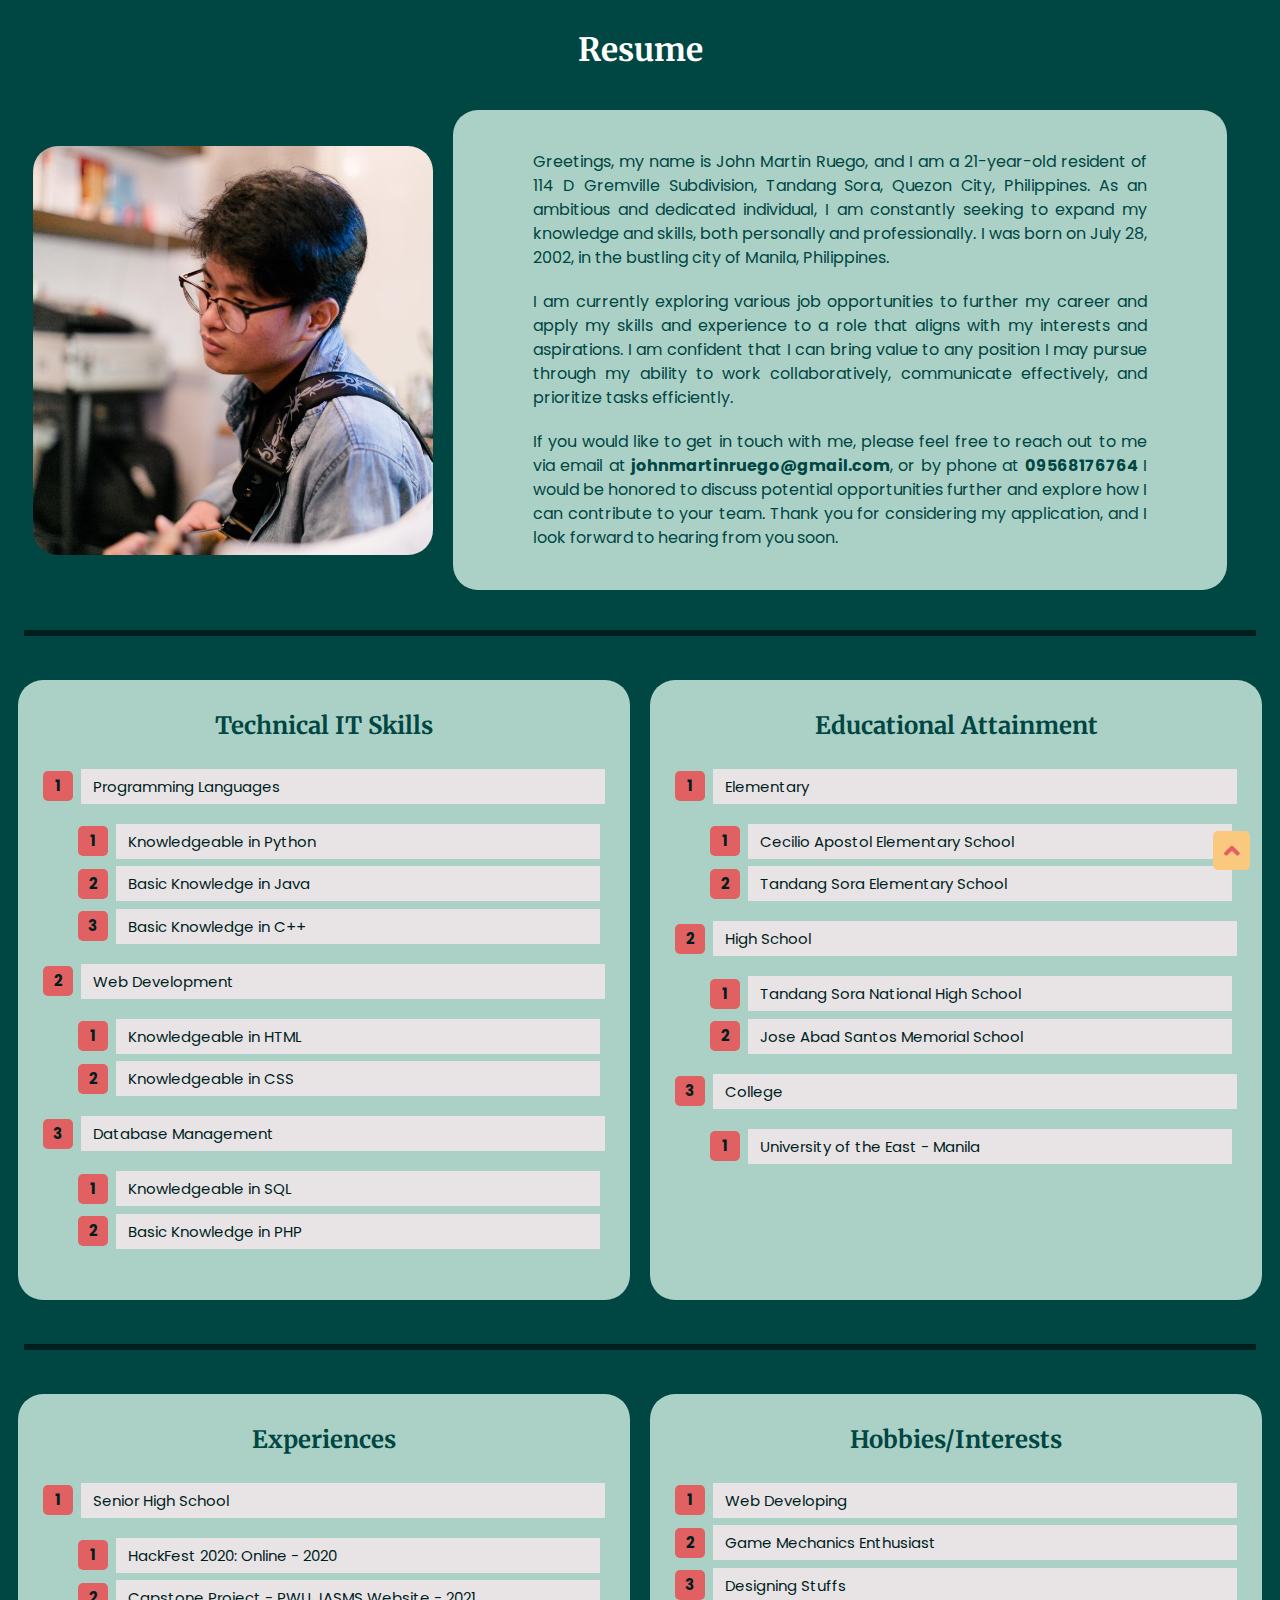
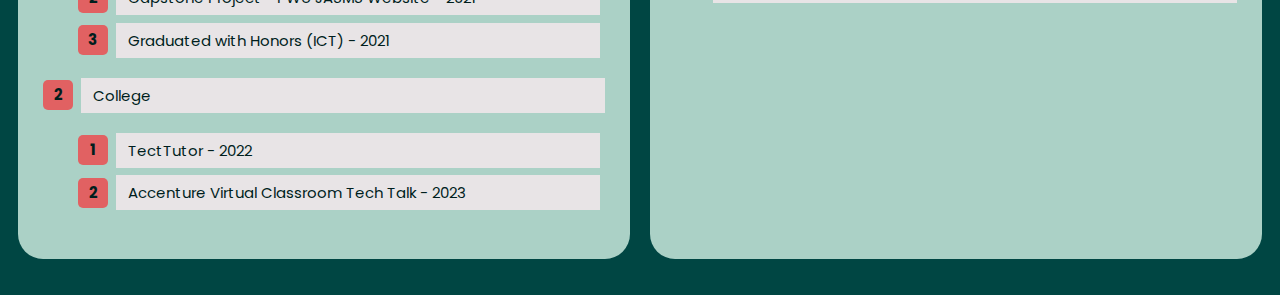
<file: resume.html>
<!DOCTYPE html>
<html>
  <head>
    <title>Resume</title>
    <meta name="viewport" content="width=device-width, initial-scale=1.0">
    <link href='https://fonts.googleapis.com/css?family=Poppins' rel='stylesheet'>
    <link href='https://fonts.googleapis.com/css?family=Merriweather' rel='stylesheet'>
    <link rel="stylesheet" href="https://cdnjs.cloudflare.com/ajax/libs/font-awesome/5.15.3/css/all.min.css"/>
    <link rel='stylesheet' href="resume.css">
    <meta charset="UTF-8">
  </head>

  <body>
    <main>

      <div class="arrow">
        <a href="#" title="Back to Top"><span class="fas fa-angle-up"></span></a>
      </div>

      <header class="header">
        <h1>Resume</h1>
      </header>
      
      <div class="firstblock">
        <img src="Prof1.jpg" alt="me">

        <section class="sec1">
          <blockquote>
              <p>Greetings, my name is John Martin Ruego, and I am a 21-year-old resident of 114 D Gremville Subdivision, Tandang Sora, Quezon City, Philippines. As an ambitious and dedicated individual, I am constantly seeking to expand my knowledge and skills, both personally and professionally. I was born on July 28, 2002, in the bustling city of Manila, Philippines.</p>
  
              <p>I am currently exploring various job opportunities to further my career and apply my skills and experience to a role that aligns with my interests and aspirations. I am confident that I can bring value to any position I may pursue through my ability to work collaboratively, communicate effectively, and prioritize tasks efficiently.</p>
      
              <p>If you would like to get in touch with me, please feel free to reach out to me via email at <strong>johnmartinruego@gmail.com</strong>, or by phone at <strong>09568176764</strong> I would be honored to discuss potential opportunities further and explore how I can contribute to your team. Thank you for considering my application, and I look forward to hearing from you soon.</p>
          </blockquote>
        </section>
      </div>

      <hr>
  
      <div class="secsplit">
        <div class="row">
            <section class="sec2">
                <h2>Technical IT Skills</h2>

                <ol class="rectangle-list">
                  <li><a>Programming Languages</a>
                    <ol>
                      <li><a>Knowledgeable in Python</a></li>
                      <li><a>Basic Knowledge in Java</a></li>
                      <li><a>Basic Knowledge in C++</a></li>
                    </ol>
                  </li>
                  <li><a>Web Development</a>
                    <ol>
                      <li><a>Knowledgeable in HTML</a></li>
                      <li><a>Knowledgeable in CSS</a></li>
                    </ol>
                  </li>
                  <li><a>Database Management</a>
                    <ol>
                      <li><a>Knowledgeable in SQL</a></li>
                      <li><a>Basic Knowledge in PHP</a></li>
                    </ol>
                  </li>
                </ol>
            </section>
      
            <section class="sec2">
                <h2>Educational Attainment</h2>

                <ol class="rectangle-list">
                  <li><a>Elementary</a>
                    <ol>
                      <li><a>Cecilio Apostol Elementary School</a></li>
                      <li><a>Tandang Sora Elementary School</a></li>
                    </ol>
                  </li>
                  <li><a>High School</a>
                    <ol>
                      <li><a>Tandang Sora National High School</a></li>
                      <li><a>Jose Abad Santos Memorial School</a></li>
                    </ol>
                  </li>
                  <li><a>College</a>
                    <ol>
                      <li><a>University of the East - Manila</a></li>
                    </ol>
                  </li>
                </ol>
            </section>
        </div>
      </div>

      <hr>

      <div class="secsplit">
        <div class="row">
            <section class="sec3">
                <h2>Experiences</h2>
                
                <ol class="rectangle-list">
                  <li><a>Senior High School</a>
                    <ol>
                      <li><a>HackFest 2020: Online - 2020</a></li>
                      <li><a>Capstone Project - PWU JASMS Website - 2021</a></li>
                      <li><a>Graduated with Honors (ICT) - 2021</a></li>
                    </ol>
                  </li>
                  <li><a>College</a>
                    <ol>
                      <li><a>TectTutor - 2022</a></li>
                      <li><a>Accenture Virtual Classroom Tech Talk - 2023</a></li>
                    </ol>
                  </li>
                </ol>
            </section>
      
            <section class="sec3">
                <h2>Hobbies/Interests</h2>

                <ol class="rectangle-list">
                  <li><a>Web Developing</a></li>
                  <li><a>Game Mechanics Enthusiast</a></li>
                  <li><a>Designing Stuffs</a>
                </ol>
            </section>
        </div>
      </div>
    </main>
  </body>
</html>
</file>
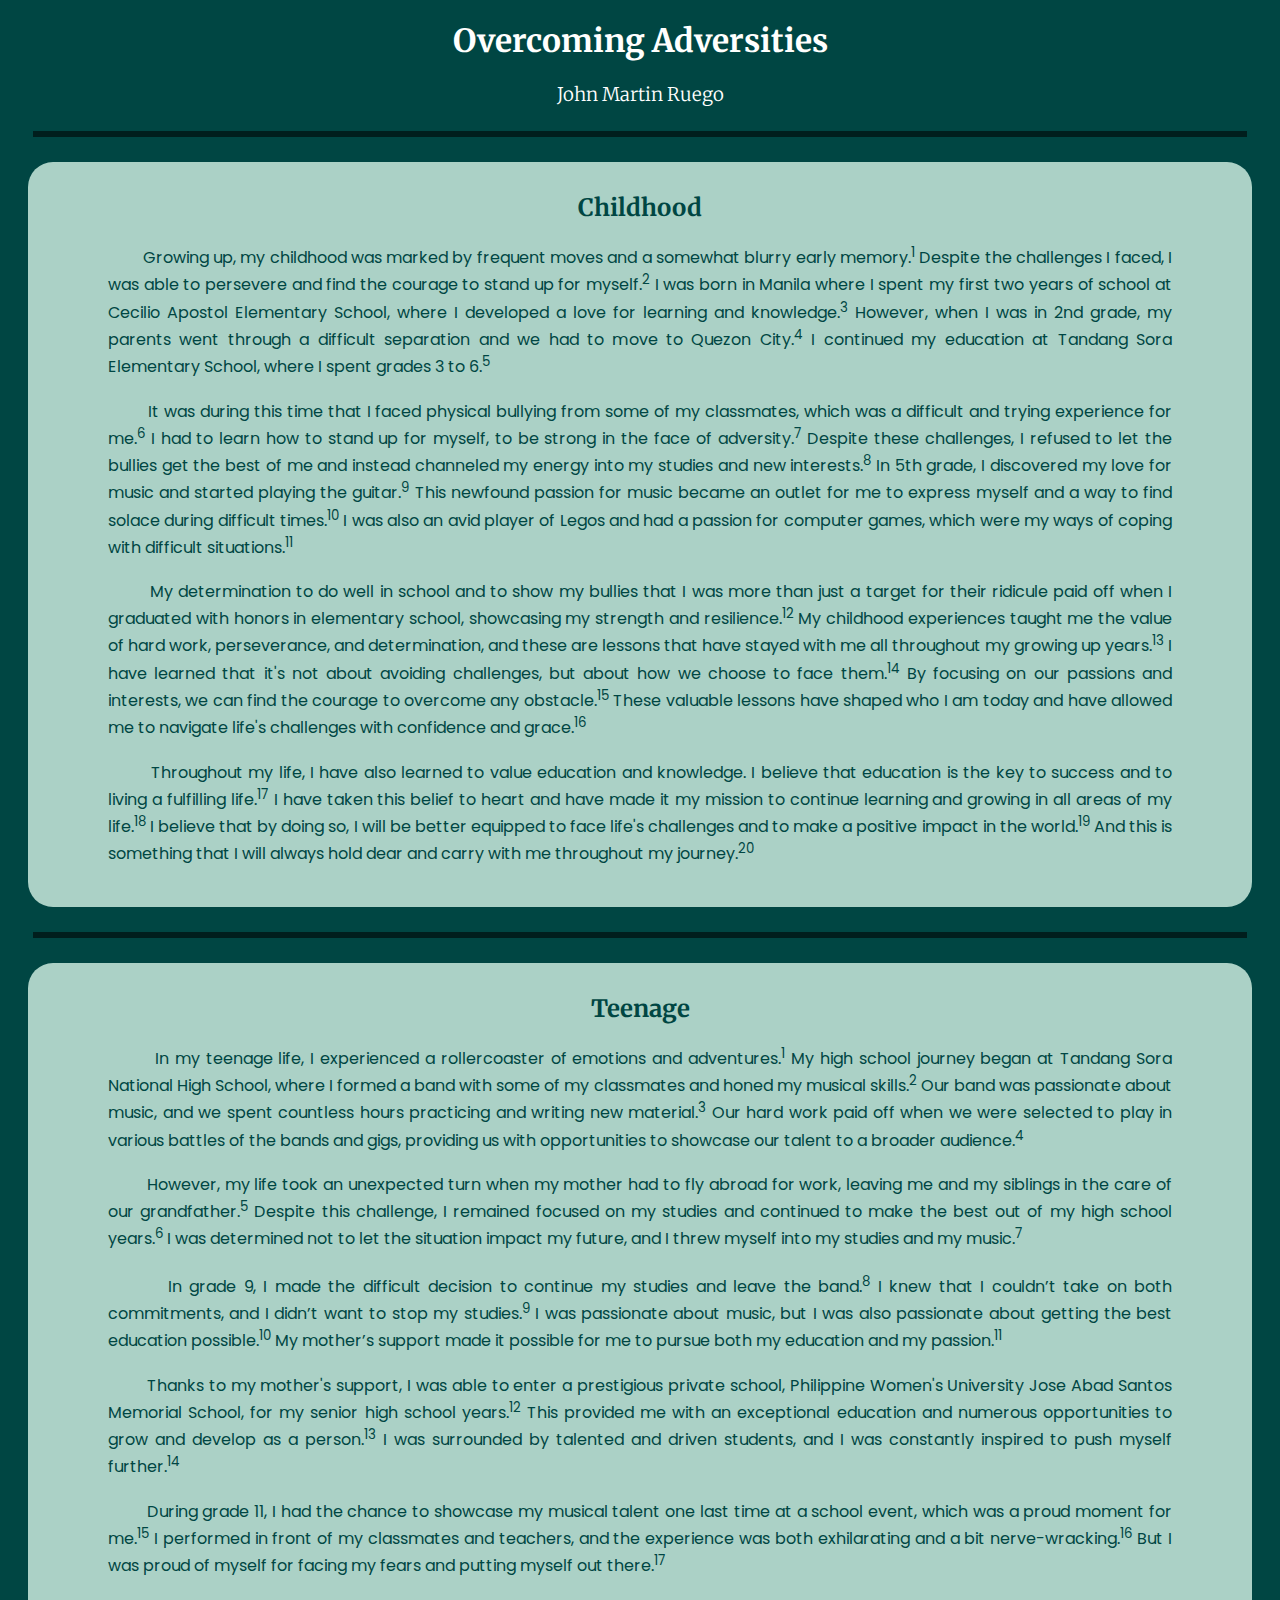
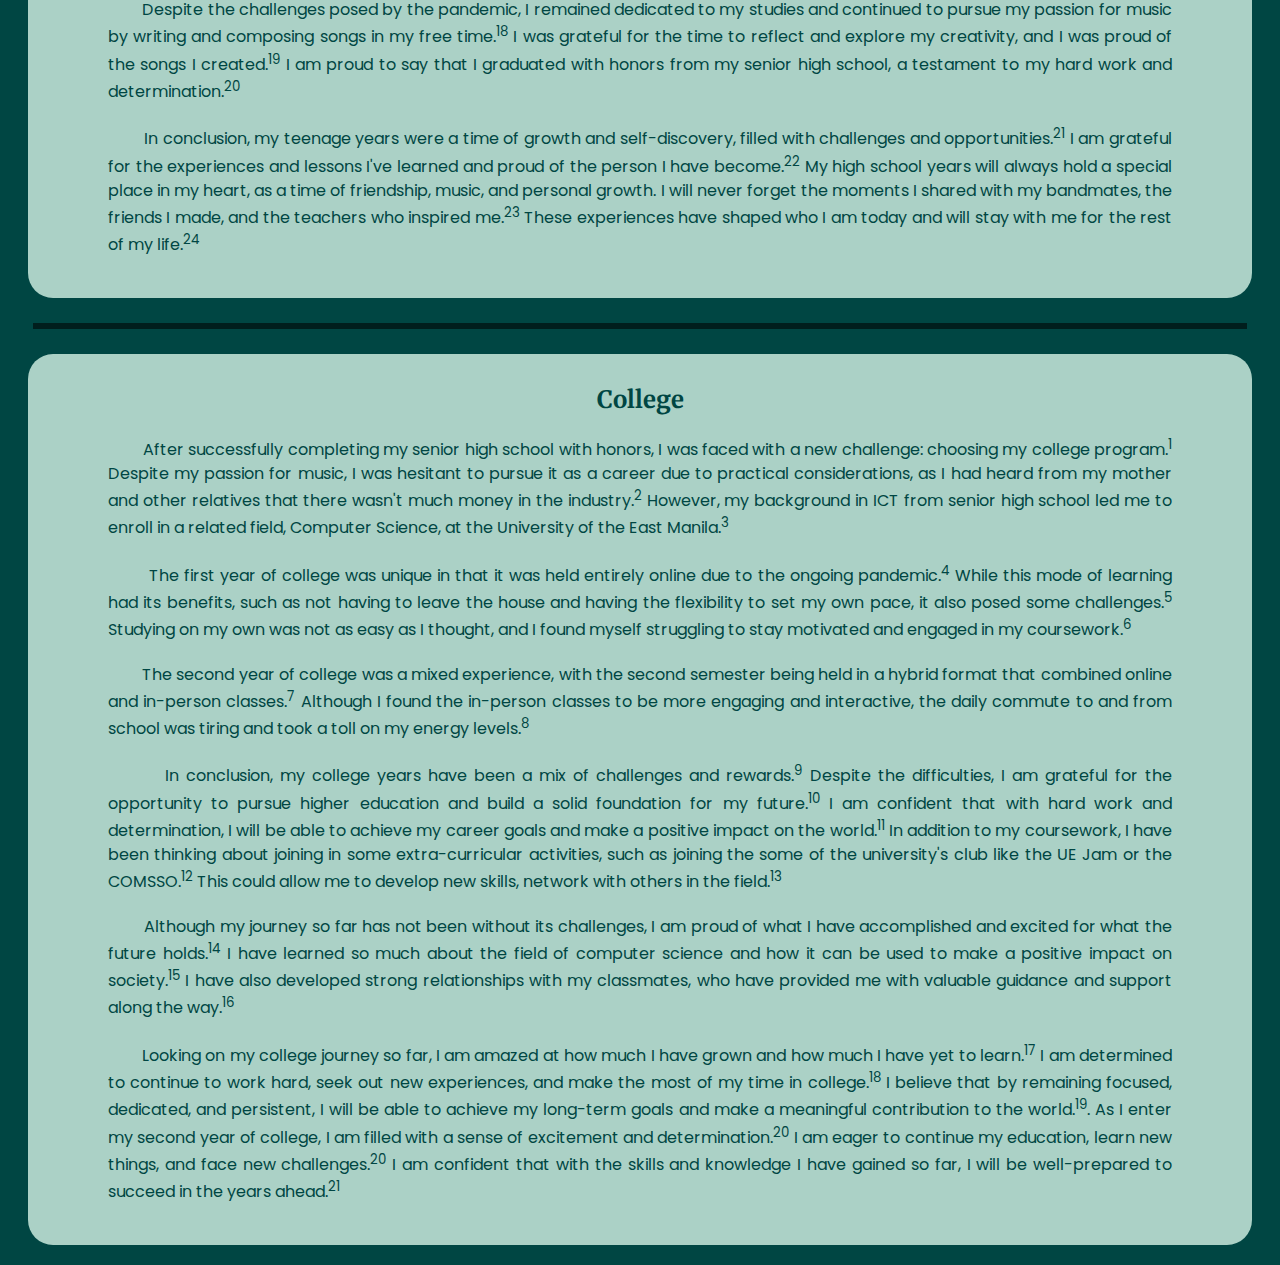
<file: ruego_biography_csad.html>
<!DOCTYPE html>
<html>
  <head>
    <title>My Biography</title>
    <meta name="viewport" content="width=device-width, initial-scale=1.0">
    <link href='https://fonts.googleapis.com/css?family=Poppins' rel='stylesheet'>
    <link href='https://fonts.googleapis.com/css?family=Merriweather' rel='stylesheet'>
    <meta charset="UTF-8">
  </head>
  <body style = "background-color: #004643;">
    <header>
      <h1 style = "font-family:Merriweather,Georgia; text-align: center; color: #fffffe; font-weight: bold;">Overcoming Adversities</h1>
      <h3 style = "font-family:Merriweather,Georgia; text-align: center; color: #fffffe; font-weight: 200;">John Martin Ruego</h3>
    </header>
    
    <hr style = "border: 3px solid #001e1d; margin: 25px 25px 25px">
    
    <main>
      <section style = "border-radius: 25px; background-color: #abd1c6; padding: 20px; width: auto; height: auto; margin: 20px;">
        <h2 style = "font-family:Merriweather,Georgia; margin:10px 10px; color: #004643; text-align: center; font-weight: bolder;">Childhood</h2>
        
        <blockquote>
            <p style = "font-family:Poppins,Tahoma,Verdana,Sedoe ;font-size:16px; line-height:1.5; text-align:justify; margin:20px; color: #004643;">&nbsp&nbsp&nbsp&nbsp&nbsp&nbsp&nbsp&nbspGrowing up, my childhood was marked by frequent moves and a somewhat blurry early memory.<sup>1</sup> Despite the challenges I faced, I was able to persevere and find the courage to stand up for myself.<sup>2</sup> I was born in Manila where I spent my first two years of school at Cecilio Apostol Elementary School, where I developed a love for learning and knowledge.<sup>3</sup> However, when I was in 2nd grade, my parents went through a difficult separation and we had to move to Quezon City.<sup>4</sup> I continued my education at Tandang Sora Elementary School, where I spent grades 3 to 6.<sup>5</sup></p>
        
            <p style = "font-family:Poppins,Tahoma,Verdana,Sedoe ;font-size:16px; line-height:1.5; text-align:justify; margin:20px; color: #004643;">&nbsp&nbsp&nbsp&nbsp&nbsp&nbsp&nbsp&nbspIt was during this time that I faced physical bullying from some of my classmates, which was a difficult and trying experience for me.<sup>6</sup> I had to learn how to stand up for myself, to be strong in the face of adversity.<sup>7</sup> Despite these challenges, I refused to let the bullies get the best of me and instead channeled my energy into my studies and new interests.<sup>8</sup> In 5th grade, I discovered my love for music and started playing the guitar.<sup>9</sup> This newfound passion for music became an outlet for me to express myself and a way to find solace during difficult times.<sup>10</sup> I was also an avid player of Legos and had a passion for computer games, which were my ways of coping with difficult situations.<sup>11</sup></p>
            
            <p style = "font-family:Poppins,Tahoma,Verdana,Sedoe ;font-size:16px; line-height:1.5; text-align:justify; margin:20px; color: #004643;">&nbsp&nbsp&nbsp&nbsp&nbsp&nbsp&nbsp&nbspMy determination to do well in school and to show my bullies that I was more than just a target for their ridicule paid off when I graduated with honors in elementary school, showcasing my strength and resilience.<sup>12</sup> My childhood experiences taught me the value of hard work, perseverance, and determination, and these are lessons that have stayed with me all throughout my growing up years.<sup>13</sup> I have learned that it's not about avoiding challenges, but about how we choose to face them.<sup>14</sup> By focusing on our passions and interests, we can find the courage to overcome any obstacle.<sup>15</sup> These valuable lessons have shaped who I am today and have allowed me to navigate life's challenges with confidence and grace.<sup>16</sup></p>   

            <p style = "font-family:Poppins,Tahoma,Verdana,Sedoe ;font-size:16px; line-height:1.5; text-align:justify; margin:20px; color: #004643;">&nbsp&nbsp&nbsp&nbsp&nbsp&nbsp&nbsp&nbspThroughout my life, I have also learned to value education and knowledge. I believe that education is the key to success and to living a fulfilling life.<sup>17</sup> I have taken this belief to heart and have made it my mission to continue learning and growing in all areas of my life.<sup>18</sup> I believe that by doing so, I will be better equipped to face life's challenges and to make a positive impact in the world.<sup>19</sup> And this is something that I will always hold dear and carry with me throughout my journey.<sup>20</sup></p>
        </blockquote>
      </section>
      
      <hr style = "border: 3px solid #001e1d; margin: 25px 25px 25px">
      
      <section style = "border-radius: 25px; background-color: #abd1c6; padding: 20px; width: auto; height: auto; margin: 20px;">
        <h2 style = "font-family:Merriweather,Georgia; margin:10px 10px; color: #004643; text-align: center; font-weight: bold;">Teenage</h2>
        
        <blockquote>
            <p style = "font-family:Poppins,Tahoma,Verdana,Sedoe ;font-size:16px; line-height:1.5; text-align:justify; margin:20px; color: #004643;">&nbsp&nbsp&nbsp&nbsp&nbsp&nbsp&nbsp&nbspIn my teenage life, I experienced a rollercoaster of emotions and adventures.<sup>1</sup> My high school journey began at Tandang Sora National High School, where I formed a band with some of my classmates and honed my musical skills.<sup>2</sup> Our band was passionate about music, and we spent countless hours practicing and writing new material.<sup>3</sup> Our hard work paid off when we were selected to play in various battles of the bands and gigs, providing us with opportunities to showcase our talent to a broader audience.<sup>4</sup></p>
        
            <p style = "font-family:Poppins,Tahoma,Verdana,Sedoe ;font-size:16px; line-height:1.5; text-align:justify; margin:20px; color: #004643;">&nbsp&nbsp&nbsp&nbsp&nbsp&nbsp&nbsp&nbspHowever, my life took an unexpected turn when my mother had to fly abroad for work, leaving me and my siblings in the care of our grandfather.<sup>5</sup> Despite this challenge, I remained focused on my studies and continued to make the best out of my high school years.<sup>6</sup> I was determined not to let the situation impact my future, and I threw myself into my studies and my music.<sup>7</sup></p>
            
            <p style = "font-family:Poppins,Tahoma,Verdana,Sedoe ;font-size:16px; line-height:1.5; text-align:justify; margin:20px; color: #004643;">&nbsp&nbsp&nbsp&nbsp&nbsp&nbsp&nbsp&nbspIn grade 9, I made the difficult decision to continue my studies and leave the band.<sup>8</sup> I knew that I couldn’t take on both commitments, and I didn’t want to stop my studies.<sup>9</sup> I was passionate about music, but I was also passionate about getting the best education possible.<sup>10</sup> My mother’s support made it possible for me to pursue both my education and my passion.<sup>11</sup></p>
            
            <p style = "font-family:Poppins,Tahoma,Verdana,Sedoe ;font-size:16px; line-height:1.5; text-align:justify; margin:20px; color: #004643;">&nbsp&nbsp&nbsp&nbsp&nbsp&nbsp&nbsp&nbspThanks to my mother's support, I was able to enter a prestigious private school, Philippine Women's University Jose Abad Santos Memorial School, for my senior high school years.<sup>12</sup> This provided me with an exceptional education and numerous opportunities to grow and develop as a person.<sup>13</sup> I was surrounded by talented and driven students, and I was constantly inspired to push myself further.<sup>14</sup></p>
            
            <p style = "font-family:Poppins,Tahoma,Verdana,Sedoe ;font-size:16px; line-height:1.5; text-align:justify; margin:20px; color: #004643;">&nbsp&nbsp&nbsp&nbsp&nbsp&nbsp&nbsp&nbspDuring grade 11, I had the chance to showcase my musical talent one last time at a school event, which was a proud moment for me.<sup>15</sup> I performed in front of my classmates and teachers, and the experience was both exhilarating and a bit nerve-wracking.<sup>16</sup> But I was proud of myself for facing my fears and putting myself out there.<sup>17</sup></p>
            
            <p style = "font-family:Poppins,Tahoma,Verdana,Sedoe ;font-size:16px; line-height:1.5; text-align:justify; margin:20px; color: #004643;">&nbsp&nbsp&nbsp&nbsp&nbsp&nbsp&nbsp&nbspDespite the challenges posed by the pandemic, I remained dedicated to my studies and continued to pursue my passion for music by writing and composing songs in my free time.<sup>18</sup> I was grateful for the time to reflect and explore my creativity, and I was proud of the songs I created.<sup>19</sup> I am proud to say that I graduated with honors from my senior high school, a testament to my hard work and determination.<sup>20</sup></p>
            
            <p style = "font-family:Poppins,Tahoma,Verdana,Sedoe ;font-size:16px; line-height:1.5; text-align:justify; margin:20px; color: #004643;">&nbsp&nbsp&nbsp&nbsp&nbsp&nbsp&nbsp&nbspIn conclusion, my teenage years were a time of growth and self-discovery, filled with challenges and opportunities.<sup>21</sup> I am grateful for the experiences and lessons I've learned and proud of the person I have become.<sup>22</sup> My high school years will always hold a special place in my heart, as a time of friendship, music, and personal growth. I will never forget the moments I shared with my bandmates, the friends I made, and the teachers who inspired me.<sup>23</sup> These experiences have shaped who I am today and will stay with me for the rest of my life.<sup>24</sup></p>
        </blockquote>
      </section>
      
      <hr style = "border: 3px solid #001e1d; margin: 25px 25px 25px">
  
      <section style = "border-radius: 25px; background-color: #abd1c6; padding: 20px; width: auto; height: auto; margin: 20px;">
        <h2 style = "font-family: Merriweather,Georgia; margin:10px 10px; color: #004643; text-align: center; font-weight: bold;">College</h2>
        
        <blockquote>
            <p style = "font-family:Poppins,Tahoma,Verdana,Sedoe ;font-size:16px; line-height:1.5; text-align:justify; margin:20px; color: #004643;">&nbsp&nbsp&nbsp&nbsp&nbsp&nbsp&nbsp&nbspAfter successfully completing my senior high school with honors, I was faced with a new challenge: choosing my college program.<sup>1</sup> Despite my passion for music, I was hesitant to pursue it as a career due to practical considerations, as I had heard from my mother and other relatives that there wasn't much money in the industry.<sup>2</sup> However, my background in ICT from senior high school led me to enroll in a related field, Computer Science, at the University of the East Manila.<sup>3</sup></p>
        
            <p style = "font-family:Poppins,Tahoma,Verdana,Sedoe ;font-size:16px; line-height:1.5; text-align:justify; margin:20px; color: #004643;">&nbsp&nbsp&nbsp&nbsp&nbsp&nbsp&nbsp&nbspThe first year of college was unique in that it was held entirely online due to the ongoing pandemic.<sup>4</sup> While this mode of learning had its benefits, such as not having to leave the house and having the flexibility to set my own pace, it also posed some challenges.<sup>5</sup> Studying on my own was not as easy as I thought, and I found myself struggling to stay motivated and engaged in my coursework.<sup>6</sup></p>
            
            <p style = "font-family:Poppins,Tahoma,Verdana,Sedoe ;font-size:16px; line-height:1.5; text-align:justify; margin:20px; color: #004643;">&nbsp&nbsp&nbsp&nbsp&nbsp&nbsp&nbsp&nbspThe second year of college was a mixed experience, with the second semester being held in a hybrid format that combined online and in-person classes.<sup>7</sup> Although I found the in-person classes to be more engaging and interactive, the daily commute to and from school was tiring and took a toll on my energy levels.<sup>8</sup></p>
            
            <p style = "font-family:Poppins,Tahoma,Verdana,Sedoe ;font-size:16px; line-height:1.5; text-align:justify; margin:20px; color: #004643;">&nbsp&nbsp&nbsp&nbsp&nbsp&nbsp&nbsp&nbspIn conclusion, my college years have been a mix of challenges and rewards.<sup>9</sup> Despite the difficulties, I am grateful for the opportunity to pursue higher education and build a solid foundation for my future.<sup>10</sup> I am confident that with hard work and determination, I will be able to achieve my career goals and make a positive impact on the world.<sup>11</sup> In addition to my coursework, I have been thinking about joining in some extra-curricular activities, such as joining the some of the university's club like the UE Jam or the COMSSO.<sup>12</sup> This could allow me to develop new skills, network with others in the field.<sup>13</sup></p>

            <p style = "font-family:Poppins,Tahoma,Verdana,Sedoe ;font-size:16px; line-height:1.5; text-align:justify; margin:20px; color: #004643;">&nbsp&nbsp&nbsp&nbsp&nbsp&nbsp&nbsp&nbspAlthough my journey so far has not been without its challenges, I am proud of what I have accomplished and excited for what the future holds.<sup>14</sup> I have learned so much about the field of computer science and how it can be used to make a positive impact on society.<sup>15</sup> I have also developed strong relationships with my classmates, who have provided me with valuable guidance and support along the way.<sup>16</sup></p>

            <p style = "font-family:Poppins,Tahoma,Verdana,Sedoe ;font-size:16px; line-height:1.5; text-align:justify; margin:20px; color: #004643;">&nbsp&nbsp&nbsp&nbsp&nbsp&nbsp&nbsp&nbspLooking on my college journey so far, I am amazed at how much I have grown and how much I have yet to learn.<sup>17</sup> I am determined to continue to work hard, seek out new experiences, and make the most of my time in college.<sup>18</sup> I believe that by remaining focused, dedicated, and persistent, I will be able to achieve my long-term goals and make a meaningful contribution to the world.<sup>19</sup>. As I enter my second year of college, I am filled with a sense of excitement and determination.<sup>20</sup> I am eager to continue my education, learn new things, and face new challenges.<sup>20</sup> I am confident that with the skills and knowledge I have gained so far, I will be well-prepared to succeed in the years ahead.<sup>21</sup>
            </p>

        </blockquote>
      </section>
    </main>
  </body>
</html>
</file>
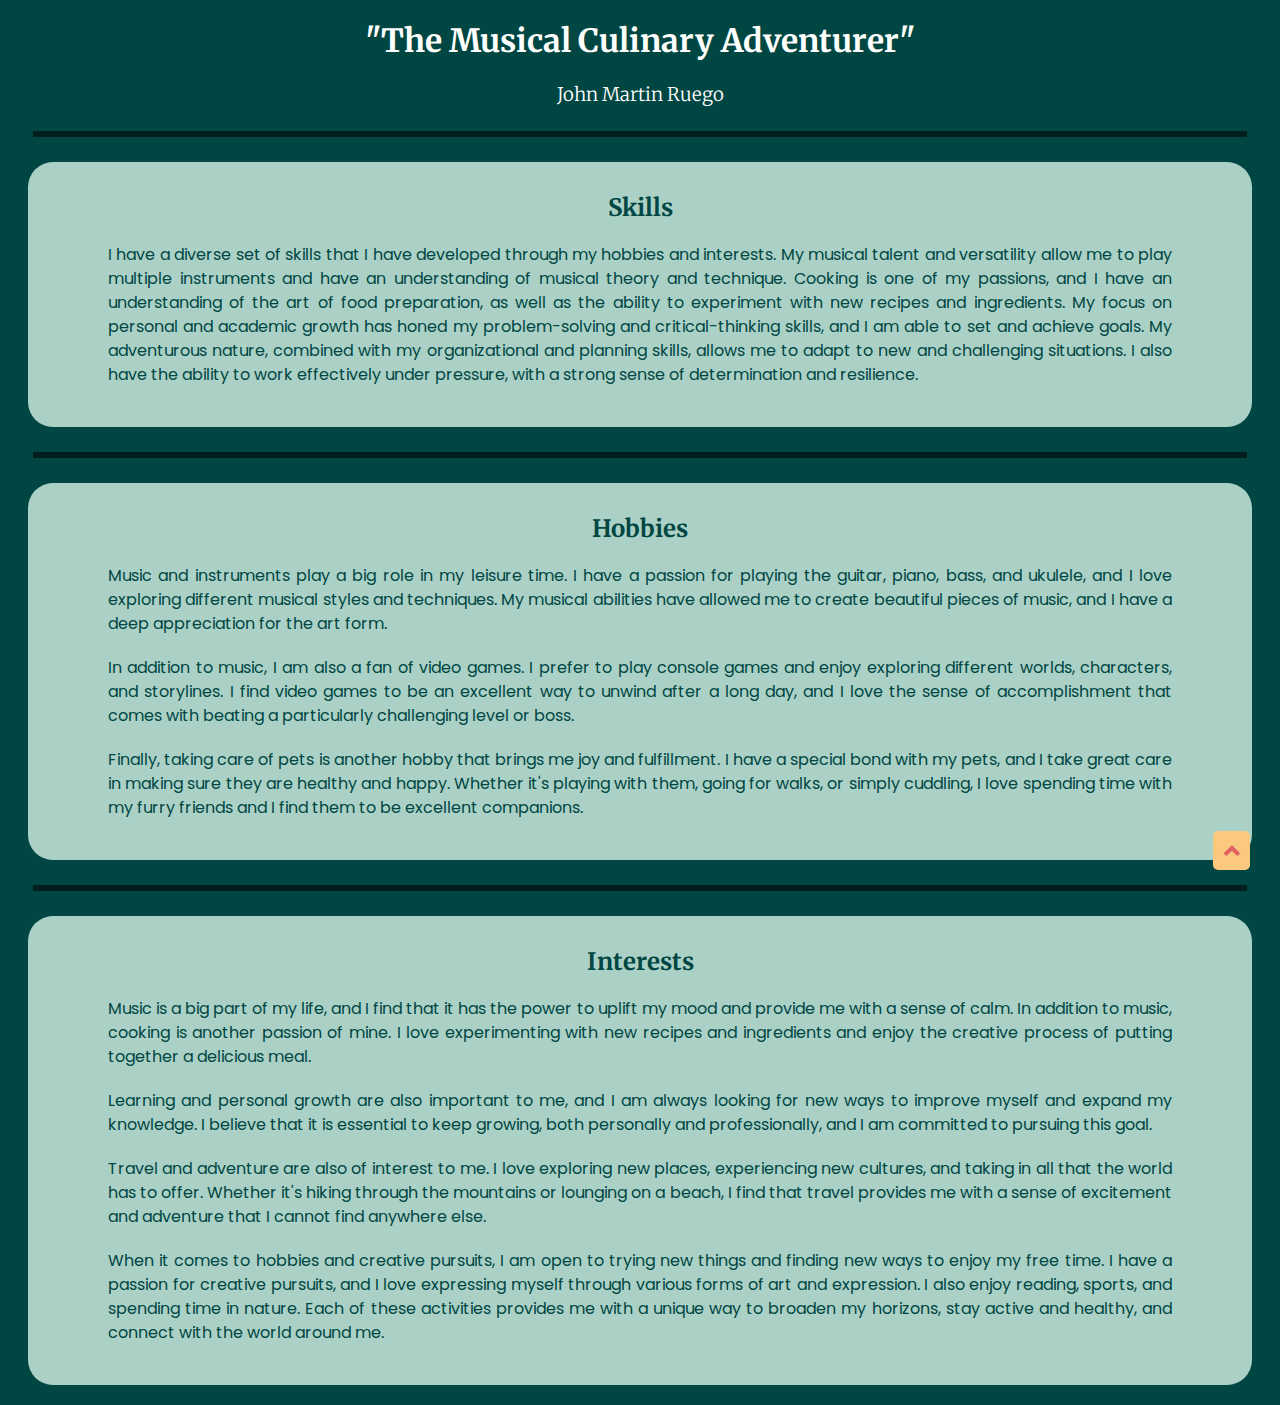
<file: ruego_skills_csad.html>
<!DOCTYPE html>
<html>
  <head>
    <title>Skills & Hobbies & Interests</title>
    <meta name="viewport" content="width=device-width, initial-scale=1.0">
    <link href='https://fonts.googleapis.com/css?family=Poppins' rel='stylesheet'>
    <link href='https://fonts.googleapis.com/css?family=Merriweather' rel='stylesheet'>
    <link rel="stylesheet" href="https://cdnjs.cloudflare.com/ajax/libs/font-awesome/5.15.3/css/all.min.css"/>
    <link rel='stylesheet' href="ruego_skills_csad.css">
    <meta charset="UTF-8">
  </head>
  <body>

    <div class="arrow">
      <a href="#" title="Back to Top"><span class="fas fa-angle-up"></span></a>
    </div>

    <header>
      <h1>"The Musical Culinary Adventurer"</h1>
      <h3>John Martin Ruego</h3>
    </header>
    
    <hr>
    
    <main>
      <section>
        <h2>Skills</h2>
        
        <blockquote>
            <p>I have a diverse set of skills that I have developed through my hobbies and interests. My musical talent and versatility allow me to play multiple instruments and have an understanding of musical theory and technique. Cooking is one of my passions, and I have an understanding of the art of food preparation, as well as the ability to experiment with new recipes and ingredients. My focus on personal and academic growth has honed my problem-solving and critical-thinking skills, and I am able to set and achieve goals. My adventurous nature, combined with my organizational and planning skills, allows me to adapt to new and challenging situations. I also have the ability to work effectively under pressure, with a strong sense of determination and resilience.
            </p>
        
        </blockquote>
      </section>
      
      <hr>
      
      <section>
        <h2>Hobbies</h2>
        
        <blockquote>
            <p>Music and instruments play a big role in my leisure time. I have a passion for playing the guitar, piano, bass, and ukulele, and I love exploring different musical styles and techniques. My musical abilities have allowed me to create beautiful pieces of music, and I have a deep appreciation for the art form.
            </p>
        
            <p>In addition to music, I am also a fan of video games. I prefer to play console games and enjoy exploring different worlds, characters, and storylines. I find video games to be an excellent way to unwind after a long day, and I love the sense of accomplishment that comes with beating a particularly challenging level or boss.
            </p>
            
            <p>Finally, taking care of pets is another hobby that brings me joy and fulfillment. I have a special bond with my pets, and I take great care in making sure they are healthy and happy. Whether it's playing with them, going for walks, or simply cuddling, I love spending time with my furry friends and I find them to be excellent companions.
            </p>
            
        </blockquote>
      </section>
      
      <hr>
  
      <section>
        <h2>Interests</h2>
        <blockquote>
            <p>Music is a big part of my life, and I find that it has the power to uplift my mood and provide me with a sense of calm. In addition to music, cooking is another passion of mine. I love experimenting with new recipes and ingredients and enjoy the creative process of putting together a delicious meal.
            </p>
        
            <p>Learning and personal growth are also important to me, and I am always looking for new ways to improve myself and expand my knowledge. I believe that it is essential to keep growing, both personally and professionally, and I am committed to pursuing this goal.</p>
            
            <p>Travel and adventure are also of interest to me. I love exploring new places, experiencing new cultures, and taking in all that the world has to offer. Whether it's hiking through the mountains or lounging on a beach, I find that travel provides me with a sense of excitement and adventure that I cannot find anywhere else.
            </p>
            
            <p>When it comes to hobbies and creative pursuits, I am open to trying new things and finding new ways to enjoy my free time. I have a passion for creative pursuits, and I love expressing myself through various forms of art and expression. I also enjoy reading, sports, and spending time in nature. Each of these activities provides me with a unique way to broaden my horizons, stay active and healthy, and connect with the world around me.
            </p>

        </blockquote>
      </section>
    </main>
  </body>
</html>
</file>
<file: resume.css>
body{
    background-color: #004643;
}

html, body {
  scroll-behavior: smooth;
}

img {
    width: 400px;
    height: 409px;
    display: block;
    border-radius: 25px;
}

.firstblock {
    display: flex;
    align-items: center;
    margin: 20px 25px;
}

.sec1 {
    border-radius: 25px; 
    background-color: #abd1c6; 
    padding: 20px; 
    width: auto; 
    height: auto;
    margin: 20px
}

.sec2{
    border-radius: 25px; 
    background-color: #abd1c6; 
    padding: 20px; 
    width: auto; 
    height: 580px; 
    margin: 10px
}

.sec3 {
    border-radius: 25px; 
    background-color: #abd1c6; 
    padding: 20px; 
    width: auto; 
    height: 425px; 
    margin: 10px
}

.sec4 {
    border-radius: 25px; 
    background-color: #abd1c6; 
    padding: 20px; 
    width: auto; 
    height: 265px; 
    margin: 10px
}

h1{
    font-family:Merriweather,Georgia; 
    text-align: center; 
    color: #fffffe; 
    font-weight: bold;
    margin: 30px;
    margin-bottom: auto;
}

h2{
    font-family:Merriweather,Georgia; 
    margin:10px 10px; color: #004643; 
    text-align: center; 
    font-weight: bolder
}

h3 {
    font-family:Merriweather,Georgia; 
    text-align: center; 
    color: #fffffe; 
    font-weight: 200
}

p{
    font-family:Poppins,Tahoma,Verdana,Sedoe;
    font-size:16px; 
    line-height:1.5; 
    text-align:justify; 
    margin:20px; 
    color: #004643
}

li{
    font-family:Poppins,Tahoma,Verdana,Sedoe;
}

hr{
    border: 3px solid #001e1d; 
    margin: 1em;
}

.secsplit {
    max-width: 1080px;
    margin: auto;
    padding-left: 25px;
    padding-right: 25px;
    display: inline;
}
  
.secsplit .row{
    margin: 0 auto;
    align-items: center;
    justify-content: space-between;
    flex-wrap: wrap;
}

.row {
    margin: 0 auto;
    display: flex;
    align-items: center;
    flex-wrap: wrap;
    justify-content: space-between;
}
  
.row section {
    flex: 1;
}

.rectangle-list a{
    position: relative;
    display: block;
    padding: .4em .4em .4em .8em;
    *padding: .4em;
    margin: .5em 0 .5em 2.5em;
    background: #e8e4e6;
    color: #001e1d;
    text-decoration: none;
    transition: all .3s ease-out;
}

ol {
    counter-reset: li;
    list-style: none;
    *list-style: decimal;
    font: 15px 'trebuchet MS', 'lucida sans';
    padding: 5px;
}

ol ol {
    margin: 0 0 0 2em;
}

.rectangle-list a:hover{ 
    background: #f9bc60;
    border-radius: 5px;
    cursor: default;
}

.rectangle-list a:before{
    content: counter(li);
    counter-increment: li;
    position: absolute;
    left: -2.5em;
    top: 50%;
    margin-top: -1em;
    background: #e16162;
    height: 2em;
    width: 2em;
    line-height: 2em;
    text-align: center;
    font-weight: bold;
    border-radius: 5px;
}

.rectangle-list a:after{
    position: absolute;
    content: '';
    border: .5em solid transparent;
    left: -1em;
    top: 50%;
    margin-top: -.5em;
    transition: all .3s ease-out;
    border-radius: 3px;
}

.rectangle-list a:hover:after{
    left: -.5em;
    border-left-color: #e16162;
}

.arrow{
    position: fixed;
    bottom: 30px;
    right: 30px;
    z-index: 9;
  }

.arrow a{
    height: 39px;
    width: 37px;
    text-align: center;
    background: #fac97f;
    display: block;
    border-radius: 5px;
}

.arrow a span{
    color: #e16162;
    font-size: 25px;
    line-height: 39px;
    cursor: pointer;
}

.arrow a:hover{
    transition: 0.5s;
    transform: scale(1.2);
    background: #f9bc60;
}
</file>
<file: ruego_skills_csad.css>
body{
    background-color: #004643
}

html, body {
    scroll-behavior: smooth;
}

section{
    border-radius: 25px; 
    background-color: #abd1c6; 
    padding: 20px; 
    width: auto; 
    height: auto; 
    margin: 20px
}

h1{
    font-family:Merriweather,Georgia; 
    text-align: center; 
    color: #fffffe; 
    font-weight: bold
}

h2{
    font-family:Merriweather,Georgia; 
    margin:10px 10px; color: #004643; 
    text-align: center; 
    font-weight: bolder
}

h3 {
    font-family:Merriweather,Georgia; 
    text-align: center; 
    color: #fffffe; 
    font-weight: 200
}

p{
    font-family:Poppins,Tahoma,Verdana,Sedoe;
    font-size:16px; 
    line-height:1.5; 
    text-align:justify; 
    margin:20px; 
    color: #004643
}

hr{
    border: 3px solid #001e1d; 
    margin: 25px 25px 25px
}

.arrow{
    position: fixed;
    bottom: 30px;
    right: 30px;
    z-index: 9;
  }

.arrow a{
    height: 39px;
    width: 37px;
    text-align: center;
    background: #fac97f;
    display: block;
    border-radius: 5px;
}

.arrow a span{
    color: #e16162;
    font-size: 25px;
    line-height: 39px;
    cursor: pointer;
}

.arrow a:hover{
    transition: 0.5s;
    transform: scale(1.2);
    background: #f9bc60;
}
</file>
